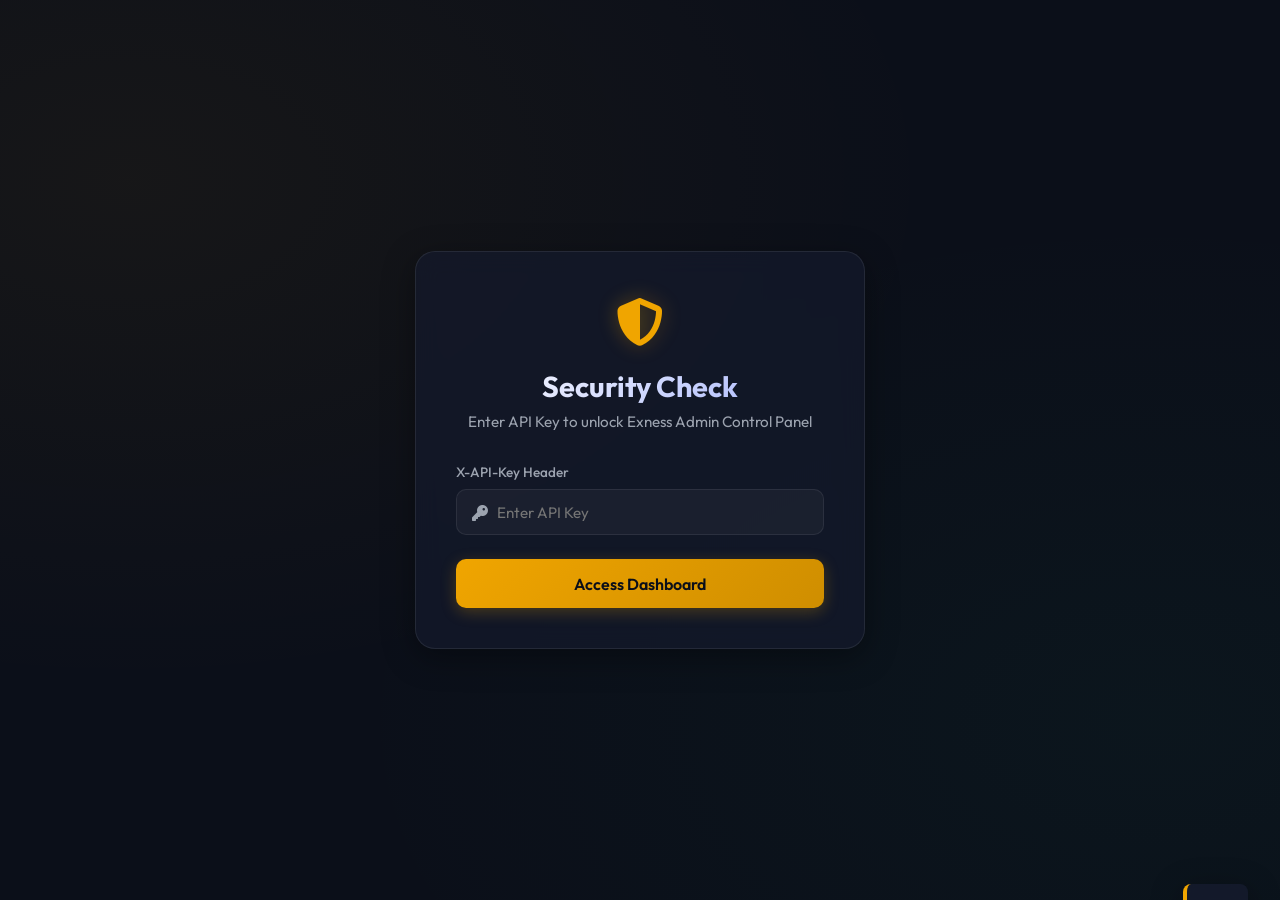
<file: exness-acc/app/static/index.html>
<!DOCTYPE html>
<html lang="en">
<head>
    <meta charset="UTF-8">
    <meta name="viewport" content="width=device-width, initial-scale=1.0">
    <title>Exness MT5 Admin Dashboard</title>
    <!-- Outfit Google Font -->
    <link rel="preconnect" href="https://fonts.googleapis.com">
    <link rel="preconnect" href="https://fonts.gstatic.com" crossorigin>
    <link href="https://fonts.googleapis.com/css2?family=Outfit:wght@300;400;500;600;700&display=swap" rel="stylesheet">
    <!-- FontAwesome Icons -->
    <link rel="stylesheet" href="https://cdnjs.cloudflare.com/ajax/libs/font-awesome/6.4.0/css/all.min.css">
    
    <style>
        :root {
            --bg-color: #0b0f19;
            --card-bg: rgba(20, 27, 45, 0.7);
            --border-color: rgba(255, 255, 255, 0.08);
            --primary: #f0a500;
            --primary-hover: #cf8e00;
            --text-main: #f3f4f6;
            --text-muted: #9ca3af;
            --success: #10b981;
            --danger: #ef4444;
            --shadow: 0 8px 32px 0 rgba(0, 0, 0, 0.37);
        }

        * {
            margin: 0;
            padding: 0;
            box-sizing: border-box;
            font-family: 'Outfit', sans-serif;
            transition: all 0.25s ease;
        }

        body {
            background-color: var(--bg-color);
            color: var(--text-main);
            min-height: 100vh;
            display: flex;
            justify-content: center;
            align-items: center;
            overflow-x: hidden;
            background-image: 
                radial-gradient(at 10% 20%, rgba(240, 165, 0, 0.05) 0px, transparent 50%),
                radial-gradient(at 90% 80%, rgba(16, 185, 129, 0.04) 0px, transparent 50%);
        }

        /* Glassmorphism Auth Container */
        .auth-container {
            background: var(--card-bg);
            backdrop-filter: blur(12px);
            border: 1px solid var(--border-color);
            padding: 2.5rem;
            border-radius: 20px;
            width: 100%;
            max-width: 450px;
            box-shadow: var(--shadow);
            text-align: center;
        }

        .auth-logo {
            font-size: 3rem;
            color: var(--primary);
            margin-bottom: 1rem;
            text-shadow: 0 0 20px rgba(240, 165, 0, 0.3);
        }

        .auth-title {
            font-size: 1.8rem;
            font-weight: 700;
            margin-bottom: 0.5rem;
            background: linear-gradient(135deg, #fff 0%, #a5b4fc 100%);
            -webkit-background-clip: text;
            -webkit-text-fill-color: transparent;
        }

        .auth-subtitle {
            color: var(--text-muted);
            font-size: 0.95rem;
            margin-bottom: 2rem;
        }

        .input-group {
            position: relative;
            margin-bottom: 1.5rem;
            text-align: left;
        }

        .input-label {
            display: block;
            font-size: 0.85rem;
            color: var(--text-muted);
            margin-bottom: 0.5rem;
            font-weight: 500;
        }

        .input-field {
            width: 100%;
            background: rgba(255, 255, 255, 0.04);
            border: 1px solid var(--border-color);
            padding: 0.8rem 1rem 0.8rem 2.5rem;
            border-radius: 10px;
            color: var(--text-main);
            outline: none;
            font-size: 0.95rem;
        }

        .input-field:focus {
            border-color: var(--primary);
            box-shadow: 0 0 10px rgba(240, 165, 0, 0.15);
            background: rgba(255, 255, 255, 0.07);
        }

        .input-icon {
            position: absolute;
            left: 1rem;
            bottom: 0.9rem;
            color: var(--text-muted);
        }

        .btn {
            width: 100%;
            background: linear-gradient(135deg, var(--primary) 0%, #cf8e00 100%);
            border: none;
            padding: 0.9rem;
            border-radius: 10px;
            color: #0b0f19;
            font-weight: 600;
            font-size: 1rem;
            cursor: pointer;
            box-shadow: 0 4px 15px rgba(240, 165, 0, 0.25);
        }

        .btn:hover {
            transform: translateY(-2px);
            box-shadow: 0 6px 20px rgba(240, 165, 0, 0.35);
        }

        .btn:active {
            transform: translateY(0);
        }

        /* Main Dashboard Panel Layout */
        .dashboard-layout {
            display: none;
            width: 100%;
            max-width: 1200px;
            min-height: 85vh;
            background: var(--card-bg);
            backdrop-filter: blur(16px);
            border: 1px solid var(--border-color);
            border-radius: 24px;
            box-shadow: var(--shadow);
            margin: 2rem;
            overflow: hidden;
            flex-direction: column;
        }

        /* Header */
        .dash-header {
            padding: 1.5rem 2rem;
            border-bottom: 1px solid var(--border-color);
            display: flex;
            justify-content: space-between;
            align-items: center;
        }

        .dash-brand {
            display: flex;
            align-items: center;
            gap: 0.8rem;
            font-weight: 700;
            font-size: 1.4rem;
            color: var(--text-main);
        }

        .dash-brand i {
            color: var(--primary);
        }

        .dash-actions {
            display: flex;
            align-items: center;
            gap: 1rem;
        }

        .btn-secondary {
            background: rgba(255, 255, 255, 0.05);
            color: var(--text-main);
            border: 1px solid var(--border-color);
            padding: 0.6rem 1.2rem;
            border-radius: 8px;
            cursor: pointer;
            font-weight: 500;
            font-size: 0.9rem;
            display: flex;
            align-items: center;
            gap: 0.5rem;
        }

        .btn-secondary:hover {
            background: rgba(255, 255, 255, 0.1);
            color: var(--primary);
        }

        /* Content Body */
        .dash-body {
            flex: 1;
            padding: 2rem;
            display: grid;
            grid-template-columns: 1fr;
            gap: 2rem;
        }

        /* Stats Cards */
        .stats-grid {
            display: grid;
            grid-template-columns: repeat(auto-fit, minmax(220px, 1fr));
            gap: 1.5rem;
        }

        .stat-card {
            background: rgba(255, 255, 255, 0.02);
            border: 1px solid var(--border-color);
            padding: 1.5rem;
            border-radius: 16px;
            display: flex;
            align-items: center;
            justify-content: space-between;
        }

        .stat-info h3 {
            font-size: 0.85rem;
            color: var(--text-muted);
            text-transform: uppercase;
            letter-spacing: 0.05em;
            margin-bottom: 0.5rem;
        }

        .stat-info p {
            font-size: 2rem;
            font-weight: 700;
        }

        .stat-icon {
            font-size: 2.2rem;
            color: var(--primary);
            opacity: 0.8;
        }

        /* Table Card */
        .data-card {
            background: rgba(255, 255, 255, 0.01);
            border: 1px solid var(--border-color);
            border-radius: 16px;
            padding: 1.5rem;
            display: flex;
            flex-direction: column;
            gap: 1rem;
        }

        .card-header {
            display: flex;
            justify-content: space-between;
            align-items: center;
        }

        .card-title {
            font-size: 1.2rem;
            font-weight: 600;
        }

        /* Table Styles */
        .table-container {
            overflow-x: auto;
            width: 100%;
        }

        table {
            width: 100%;
            border-collapse: collapse;
            text-align: left;
        }

        th {
            padding: 1rem;
            color: var(--text-muted);
            font-weight: 500;
            border-bottom: 1px solid var(--border-color);
            font-size: 0.9rem;
        }

        td {
            padding: 1rem;
            border-bottom: 1px solid rgba(255, 255, 255, 0.03);
            font-size: 0.95rem;
        }

        tr:hover td {
            background: rgba(255, 255, 255, 0.01);
        }

        .actions-cell {
            display: flex;
            gap: 0.5rem;
        }

        .action-btn {
            background: rgba(255, 255, 255, 0.04);
            border: 1px solid var(--border-color);
            width: 32px;
            height: 32px;
            border-radius: 6px;
            color: var(--text-main);
            cursor: pointer;
            display: flex;
            align-items: center;
            justify-content: center;
        }

        .action-btn:hover {
            color: var(--primary);
            border-color: var(--primary);
            background: rgba(240, 165, 0, 0.08);
        }

        .action-btn.delete:hover {
            color: var(--danger);
            border-color: var(--danger);
            background: rgba(239, 68, 68, 0.08);
        }

        /* Balance Modal Styling */
        .modal {
            display: none;
            position: fixed;
            top: 0;
            left: 0;
            width: 100vw;
            height: 100vh;
            background: rgba(11, 15, 25, 0.85);
            backdrop-filter: blur(8px);
            z-index: 100;
            justify-content: center;
            align-items: center;
        }

        .modal-content {
            background: rgba(20, 27, 45, 0.95);
            border: 1px solid var(--border-color);
            border-radius: 20px;
            width: 100%;
            max-width: 480px;
            padding: 2rem;
            box-shadow: var(--shadow);
            position: relative;
        }

        .close-modal {
            position: absolute;
            top: 1.2rem;
            right: 1.2rem;
            color: var(--text-muted);
            cursor: pointer;
            font-size: 1.2rem;
        }

        .close-modal:hover {
            color: var(--text-main);
        }

        .modal-title {
            font-size: 1.4rem;
            font-weight: 600;
            margin-bottom: 1.5rem;
            display: flex;
            align-items: center;
            gap: 0.5rem;
        }

        .modal-title i {
            color: var(--primary);
        }

        .balance-item {
            display: flex;
            justify-content: space-between;
            padding: 0.8rem 0;
            border-bottom: 1px solid rgba(255, 255, 255, 0.05);
        }

        .balance-label {
            color: var(--text-muted);
        }

        .balance-val {
            font-weight: 600;
        }

        .balance-val.highlight {
            color: var(--success);
            font-size: 1.2rem;
        }

        /* Notification Toast */
        .toast {
            position: fixed;
            bottom: 2rem;
            right: 2rem;
            background: rgba(20, 27, 45, 0.9);
            border-left: 4px solid var(--primary);
            padding: 1rem 1.5rem;
            border-radius: 8px;
            box-shadow: var(--shadow);
            color: var(--text-main);
            display: flex;
            align-items: center;
            gap: 0.8rem;
            transform: translateY(150%);
            z-index: 1000;
            backdrop-filter: blur(10px);
        }

        .toast.show {
            transform: translateY(0);
        }

        .toast.error {
            border-left-color: var(--danger);
        }

        .toast.success {
            border-left-color: var(--success);
        }
    </style>
</head>
<body>

    <!-- Auth Container -->
    <div id="authContainer" class="auth-container">
        <div class="auth-logo"><i class="fa-solid fa-shield-halved"></i></div>
        <h1 class="auth-title">Security Check</h1>
        <p class="auth-subtitle">Enter API Key to unlock Exness Admin Control Panel</p>
        
        <div class="input-group">
            <label class="input-label" for="apiKey">X-API-Key Header</label>
            <i class="fa-solid fa-key input-icon"></i>
            <input type="password" id="apiKey" class="input-field" placeholder="Enter API Key">
        </div>
        
        <button onclick="handleLogin()" class="btn">Access Dashboard</button>
    </div>

    <!-- Dashboard Layout -->
    <div id="dashboardLayout" class="dashboard-layout">
        <header class="dash-header">
            <div class="dash-brand">
                <i class="fa-solid fa-cubes-split"></i>
                <span>Exness MT5 Service Panel</span>
            </div>
            <div class="dash-actions">
                <button onclick="openAddModal()" class="btn-secondary">
                    <i class="fa-solid fa-plus"></i> Add Account
                </button>
                <button onclick="handleLogout()" class="btn-secondary">
                    <i class="fa-solid fa-arrow-right-from-bracket"></i> Logout
                </button>
            </div>
        </header>

        <div class="dash-body">
            <!-- Stats -->
            <div class="stats-grid">
                <div class="stat-card">
                    <div class="stat-info">
                        <h3>Total Accounts</h3>
                        <p id="statTotalAccounts">0</p>
                    </div>
                    <div class="stat-icon"><i class="fa-solid fa-users"></i></div>
                </div>
                <div class="stat-card">
                    <div class="stat-info">
                        <h3>Service Status</h3>
                        <p style="font-size: 1.3rem; color: var(--success); margin-top: 0.5rem;"><i class="fa-solid fa-circle-check"></i> Healthy</p>
                    </div>
                    <div class="stat-icon"><i class="fa-solid fa-server"></i></div>
                </div>
            </div>

            <!-- Data Table Card -->
            <div class="data-card">
                <div class="card-header">
                    <h2 class="card-title">Registered Exness Accounts</h2>
                </div>
                <div class="table-container">
                    <table>
                        <thead>
                            <tr>
                                <th>User ID</th>
                                <th>MT5 Account</th>
                                <th>Server</th>
                                <th>Registered Date</th>
                                <th>Actions</th>
                            </tr>
                        </thead>
                        <tbody id="accountsTableBody">
                            <!-- Injected dynamically -->
                        </tbody>
                    </table>
                </div>
            </div>
        </div>
    </div>

    <!-- Add Account Modal -->
    <div id="addModal" class="modal">
        <div class="modal-content">
            <span class="close-modal" onclick="closeAddModal()">&times;</span>
            <h2 class="modal-title"><i class="fa-solid fa-user-plus"></i> Register Trading Account</h2>
            
            <div class="input-group">
                <label class="input-label" for="addUserId">User ID (Website/TG ID)</label>
                <i class="fa-solid fa-user input-icon"></i>
                <input type="text" id="addUserId" class="input-field" placeholder="e.g. tg_1294812">
            </div>

            <div class="input-group">
                <label class="input-label" for="addLogin">MT5 Login ID</label>
                <i class="fa-solid fa-hashtag input-icon"></i>
                <input type="number" id="addLogin" class="input-field" placeholder="e.g. 819241">
            </div>

            <div class="input-group">
                <label class="input-label" for="addPassword">Trading Password</label>
                <i class="fa-solid fa-lock input-icon"></i>
                <input type="password" id="addPassword" class="input-field" placeholder="Exness MT5 password">
            </div>

            <div class="input-group">
                <label class="input-label" for="addServer">Exness Server</label>
                <i class="fa-solid fa-network-wired input-icon"></i>
                <input type="text" id="addServer" class="input-field" placeholder="e.g. Exness-MT5Real1" value="Exness-MT5Real1">
            </div>

            <button onclick="submitRegister()" class="btn" style="margin-top: 1rem;">Register Account</button>
        </div>
    </div>

    <!-- Balance Result Modal -->
    <div id="balanceModal" class="modal">
        <div class="modal-content">
            <span class="close-modal" onclick="closeBalanceModal()">&times;</span>
            <h2 class="modal-title"><i class="fa-solid fa-wallet"></i> Account Balance Status</h2>
            
            <div id="balanceDetails">
                <div class="balance-item">
                    <span class="balance-label">Balance</span>
                    <span class="balance-val highlight" id="balVal">$-.--</span>
                </div>
                <div class="balance-item">
                    <span class="balance-label">Equity</span>
                    <span class="balance-val" id="balEquity">$-.--</span>
                </div>
                <div class="balance-item">
                    <span class="balance-label">Margin</span>
                    <span class="balance-val" id="balMargin">$-.--</span>
                </div>
                <div class="balance-item">
                    <span class="balance-label">Free Margin</span>
                    <span class="balance-val" id="balFree">$-.--</span>
                </div>
            </div>
        </div>
    </div>

    <!-- Toast -->
    <div id="toast" class="toast">
        <span id="toastIcon"></span>
        <span id="toastMessage"></span>
    </div>

    <script>
        let apiKey = localStorage.getItem('exness_admin_api_key') || '';

        window.onload = function() {
            if (apiKey) {
                showDashboard();
            }
        }

        function showToast(message, type = 'success') {
            const toast = document.getElementById('toast');
            const icon = document.getElementById('toastIcon');
            const msg = document.getElementById('toastMessage');

            toast.className = 'toast show ' + type;
            msg.innerText = message;

            if (type === 'success') {
                icon.innerHTML = '<i class="fa-solid fa-circle-check" style="color: var(--success)"></i>';
            } else {
                icon.innerHTML = '<i class="fa-solid fa-circle-exorder" style="color: var(--danger)"></i>';
            }

            setTimeout(() => {
                toast.classList.remove('show');
            }, 3000);
        }

        function handleLogin() {
            const input = document.getElementById('apiKey').value;
            if (!input) {
                showToast('Please enter an API Key', 'error');
                return;
            }
            apiKey = input;
            localStorage.setItem('exness_admin_api_key', apiKey);
            showDashboard();
        }

        function handleLogout() {
            localStorage.removeItem('exness_admin_api_key');
            apiKey = '';
            document.getElementById('dashboardLayout').style.display = 'none';
            document.getElementById('authContainer').style.display = 'block';
            document.body.style.alignItems = 'center';
        }

        function showDashboard() {
            document.getElementById('authContainer').style.display = 'none';
            document.getElementById('dashboardLayout').style.display = 'flex';
            document.body.style.alignItems = 'flex-start';
            loadAccounts();
        }

        async function loadAccounts() {
            try {
                const response = await fetch('/api/v1/accounts/list', {
                    headers: { 'X-API-Key': apiKey }
                });
                
                if (response.status === 401) {
                    showToast('Invalid API Key setup, logging out...', 'error');
                    handleLogout();
                    return;
                }

                if (!response.ok) {
                    throw new Error('Failed to retrieve accounts');
                }

                const data = await response.json();
                const tableBody = document.getElementById('accountsTableBody');
                tableBody.innerHTML = '';
                
                const accounts = data.accounts || [];
                document.getElementById('statTotalAccounts').innerText = accounts.length;

                if (accounts.length === 0) {
                    tableBody.innerHTML = `<tr><td colspan="5" style="text-align: center; color: var(--text-muted); padding: 2rem;">No trading accounts registered yet.</td></tr>`;
                    return;
                }

                accounts.forEach(acc => {
                    const tr = document.createElement('tr');
                    tr.innerHTML = `
                        <td style="font-weight: 500;">${acc.user_id}</td>
                        <td>${acc.login}</td>
                        <td><span style="background: rgba(255,255,255,0.05); padding: 0.3rem 0.6rem; border-radius: 6px; font-size: 0.85rem;">${acc.server}</span></td>
                        <td>${new Date(acc.created_at).toLocaleDateString()}</td>
                        <td>
                            <div class="actions-cell">
                                <button onclick="checkBalance('${acc.user_id}')" class="action-btn" title="Check Balance"><i class="fa-solid fa-wallet"></i></button>
                                <button onclick="deleteAccount(${acc.login})" class="action-btn delete" title="Delete Credentials"><i class="fa-solid fa-trash"></i></button>
                            </div>
                        </td>
                    `;
                    tableBody.appendChild(tr);
                });

            } catch (err) {
                showToast(err.message, 'error');
            }
        }

        function openAddModal() {
            document.getElementById('addModal').style.display = 'flex';
        }

        function closeAddModal() {
            document.getElementById('addModal').style.display = 'none';
        }

        async function submitRegister() {
            const userId = document.getElementById('addUserId').value;
            const login = document.getElementById('addLogin').value;
            const password = document.getElementById('addPassword').value;
            const server = document.getElementById('addServer').value;

            if (!userId || !login || !password || !server) {
                showToast('All fields are required', 'error');
                return;
            }

            try {
                const response = await fetch('/api/v1/accounts/register', {
                    method: 'POST',
                    headers: {
                        'Content-Type': 'application/json',
                        'X-API-Key': apiKey
                    },
                    body: JSON.stringify({ user_id: userId, login: parseInt(login), password, server })
                });

                const data = await response.json();
                if (!response.ok) {
                    throw new Error(data.detail || 'Registration failed');
                }

                showToast('Account registered successfully');
                closeAddModal();
                loadAccounts();
                
                // Clear input fields
                document.getElementById('addUserId').value = '';
                document.getElementById('addLogin').value = '';
                document.getElementById('addPassword').value = '';
            } catch (err) {
                showToast(err.message, 'error');
            }
        }

        async function checkBalance(userId) {
            showToast('Fetching balance from MT5 terminal...', 'success');
            try {
                const response = await fetch(`/api/v1/accounts/${userId}/balance`, {
                    headers: { 'X-API-Key': apiKey }
                });

                const data = await response.json();
                if (!response.ok) {
                    throw new Error(data.detail || 'Failed to check balance');
                }

                const bal = data.data;
                document.getElementById('balVal').innerText = `$${bal.balance.toFixed(2)} ${bal.currency}`;
                document.getElementById('balEquity').innerText = `$${bal.equity.toFixed(2)} ${bal.currency}`;
                document.getElementById('balMargin').innerText = `$${bal.margin.toFixed(2)} ${bal.currency}`;
                document.getElementById('balFree').innerText = `$${bal.free_margin.toFixed(2)} ${bal.currency}`;

                document.getElementById('balanceModal').style.display = 'flex';
            } catch (err) {
                showToast(err.message, 'error');
            }
        }

        function closeBalanceModal() {
            document.getElementById('balanceModal').style.display = 'none';
        }

        async function deleteAccount(login) {
            if (!confirm('Are you sure you want to delete this trading account credential?')) {
                return;
            }

            try {
                const response = await fetch(`/api/v1/accounts/${login}`, {
                    method: 'DELETE',
                    headers: { 'X-API-Key': apiKey }
                });

                if (!response.ok) {
                    const data = await response.json();
                    throw new Error(data.detail || 'Delete failed');
                }

                showToast('Credentials deleted successfully');
                loadAccounts();
            } catch (err) {
                showToast(err.message, 'error');
            }
        }
    </script>
</body>
</html>
</file>
